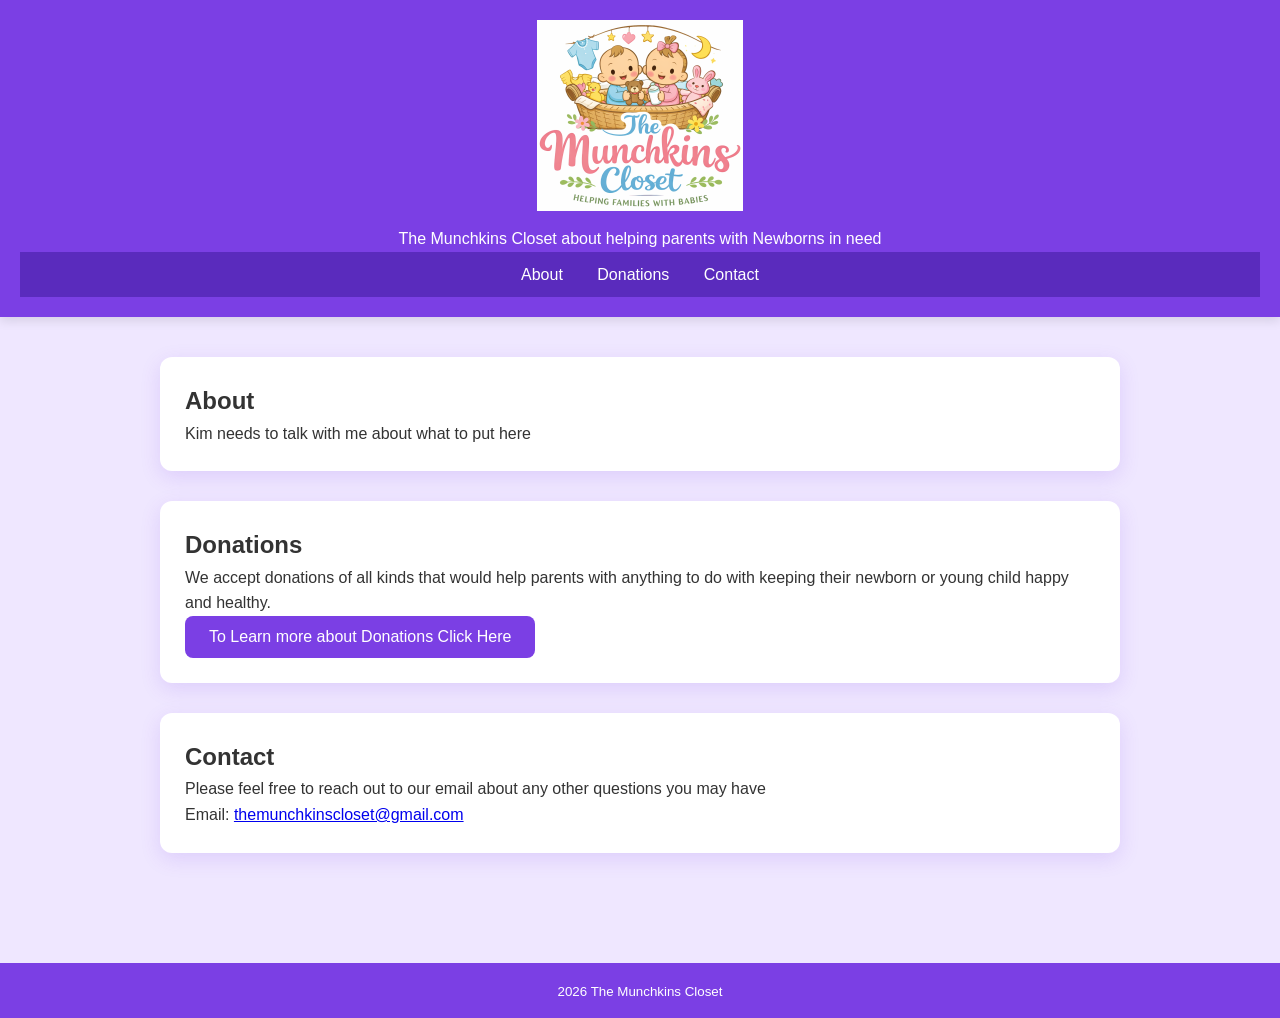
<file: index.html>
<!doctype html>
<html lang="en">
  <head>
    <meta charset="UTF-8" />
    <meta name="viewport" content="width=device-width, initial-scale=1.0" />
    <title>The Munchkins Closet</title>
    <link rel="stylesheet" href="style.css" />
  </head>
  <body>
    <header class="container">
      <h1>
        <a href=" ">
          <img src="TheMunchkinsCloset.png" alt="The Munchkins Closet">
        </a>
      </h1>
      <p class="tagline">The Munchkins Closet about helping parents with Newborns in need</p>
      <nav class="nav">
        <a href="#About">About</a>
        <a href="#Donations">Donations</a>
        <a href="#Contact">Contact</a>
      </nav>
    </header>

    <main class="container">

      <section id="About" class="card">
        <h2>About</h2>
        <p>
          Kim needs to talk with me about what to put here 
        </p>
      </section>

      <section id="Donations" class="card">
        <h2>Donations</h2>
        <p>
          We accept donations of all kinds that would help parents with anything to do with keeping their newborn or young child happy and healthy. 
        </p>
        <p>
          <a href="Donations/">
            <button type="button">
              To Learn more about Donations Click Here
            </button>
          </a>
        </p>
      </section>

      <section id="Contact" class="card">
        <h2>Contact</h2>
        <p>Please feel free to reach out to our email about any other questions you may have </p>
        <p>Email: <a href="mailto:themunchkinscloset@gmail.com">themunchkinscloset@gmail.com</a></p>
      </section>
    </main>

    <footer class="container footer">
      <small>2026 The Munchkins Closet</small>
    </footer>
    
  </body>
</html>
</file>
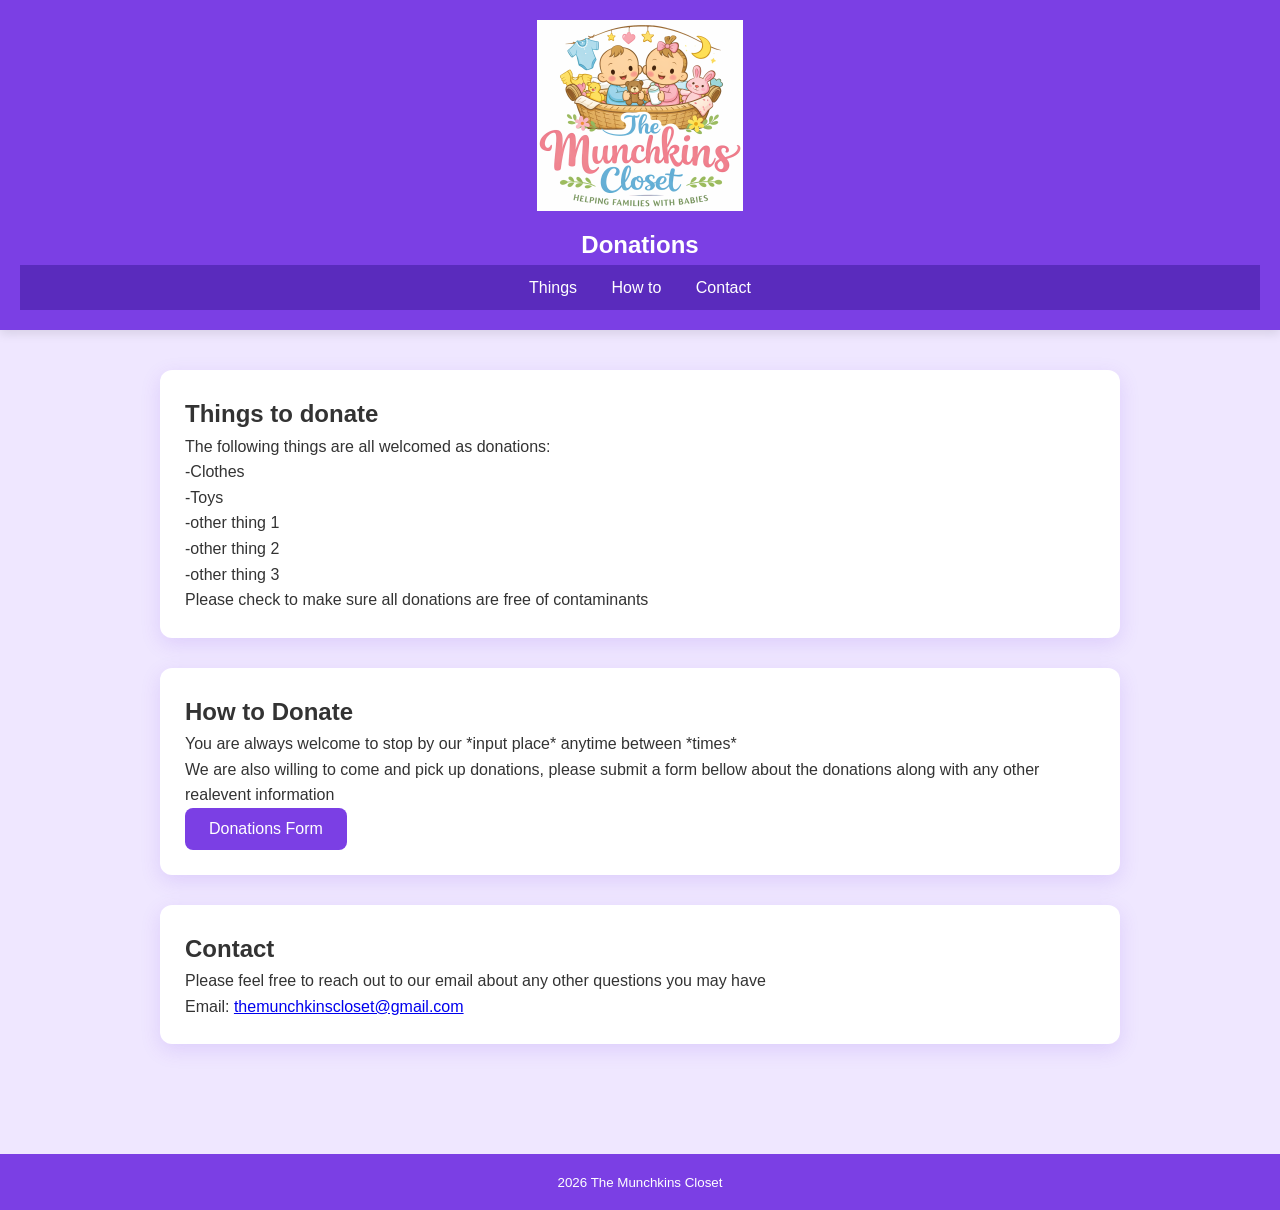
<file: Donations/index.html>
<!doctype html>
<html lang="en">
  <head>
    <meta charset="UTF-8" />
    <meta name="viewport" content="width=device-width, initial-scale=1.0" />
    <title>The Munchkins Closet</title>
    <link rel="stylesheet" href="style.css" />
  </head>
  <body>
    <header class="container">
      <h1>
        <a href="../">
          <img src="TheMunchkinsCloset.png" alt="The Munchkins Closet">
        </a>
      </h1>
      <h2>
        Donations
      </h2>
      <nav class="nav">
        <a href="#Things to Donate">Things</a>
        <a href="#How to donate">How to</a>
        <a href="#Contact">Contact</a>
      </nav>
    </header>

    <main class="container">

      <section id="Things to Donate" class="card">
        <h2>Things to donate</h2>
        <p>The following things are all welcomed as donations:</p>
        <p>-Clothes</p>
        <p>-Toys</p>
        <p>-other thing 1</p>
        <p>-other thing 2</p>
        <p>-other thing 3</p>
        <p>Please check to make sure all donations are free of contaminants</p>
      </section>

      <section id="How to donate" class="card">
        <h2>How to Donate</h2>
        <p>You are always welcome to stop by our *input place* anytime between *times*</p>
        <p>We are also willing to come and pick up donations, please submit a form bellow about the donations along with any other realevent information</p>
        <a href="https://forms.gle/UfUoprhWNyfJGEbr9" target="_blank" rel="noopener">
          <button type="button">Donations Form</button>
        </a>
      </section>

      <section id="Contact" class="card">
        <h2>Contact</h2>
        <p>Please feel free to reach out to our email about any other questions you may have </p>
        <p>Email: <a href="mailto:themunchkinscloset@gmail.com">themunchkinscloset@gmail.com</a></p>
      </section>

    </main>

    <footer class="container footer">
      <small>2026 The Munchkins Closet</small>
    </footer>
    
  </body>
</html>
</file>
<file: style.css>
/* =========================
   THE MUNCHKINS CLOSET
   Purple Theme Stylesheet
========================= */


/* Root Colors */
:root {
    --primary-purple: #7b3fe4;
    --dark-purple: #5a2bbd;
    --light-purple: #efe7ff;
    --accent-pink: #ffb6e6;
    --text-dark: #333;
    --white: #ffffff;
}

/* Global Reset */
* {
    margin: 0;
    padding: 0;
    box-sizing: border-box;
}

body {
    font-family: 'Segoe UI', Tahoma, Geneva, Verdana, sans-serif;
    background-color: var(--light-purple);
    color: var(--text-dark);
    line-height: 1.6;
}

/* Header */
header {
    background: var(--primary-purple);
    color: var(--white);
    padding: 20px;
    text-align: center;
    box-shadow: 0 4px 10px rgba(0,0,0,0.1);
}

header h1 {
    font-size: 2rem;
}

/* Navigation */
nav {
    background: var(--dark-purple);
    padding: 10px;
    text-align: center;
}

nav a {
    color: var(--white);
    text-decoration: none;
    margin: 0 15px;
    font-weight: 500;
    transition: 0.3s ease;
}

nav a:hover {
    color: var(--accent-pink);
}

/* Main Section */
main {
    padding: 40px 20px;
    max-width: 1000px;
    margin: auto;
}

/* Cards / Content Boxes */
.card {
    background: var(--white);
    padding: 25px;
    border-radius: 12px;
    box-shadow: 0 6px 20px rgba(123, 63, 228, 0.15);
    margin-bottom: 30px;
}

/* Buttons */
button,
.btn {
    background: var(--primary-purple);
    color: var(--white);
    border: none;
    padding: 12px 24px;
    border-radius: 8px;
    cursor: pointer;
    font-size: 1rem;
    transition: 0.3s ease;
    text-decoration: none;
    display: inline-block;
}

button:hover,
.btn:hover {
    background: var(--dark-purple);
    transform: translateY(-2px);
}

/* Footer */
footer {
    background: var(--primary-purple);
    color: var(--white);
    text-align: center;
    padding: 15px;
    margin-top: 40px;
}

/* Forms */
input,
textarea {
    width: 100%;
    padding: 10px;
    border-radius: 6px;
    border: 1px solid #ccc;
    margin-top: 5px;
    margin-bottom: 15px;
}

input:focus,
textarea:focus {
    outline: none;
    border-color: var(--primary-purple);
}

/* Responsive */
@media (max-width: 768px) {
    header h1 {
        font-size: 1.5rem;
    }

    nav a {
        display: block;
        margin: 10px 0;
    }

    main {
        padding: 20px;
    }
}
</file>
<file: Donations/style.css>
/* =========================
   THE MUNCHKINS CLOSET
   Purple Theme Stylesheet
========================= */


/* Root Colors */
:root {
    --primary-purple: #7b3fe4;
    --dark-purple: #5a2bbd;
    --light-purple: #efe7ff;
    --accent-pink: #ffb6e6;
    --text-dark: #333;
    --white: #ffffff;
}

/* Global Reset */
* {
    margin: 0;
    padding: 0;
    box-sizing: border-box;
}

body {
    font-family: 'Segoe UI', Tahoma, Geneva, Verdana, sans-serif;
    background-color: var(--light-purple);
    color: var(--text-dark);
    line-height: 1.6;
}

/* Header */
header {
    background: var(--primary-purple);
    color: var(--white);
    padding: 20px;
    text-align: center;
    box-shadow: 0 4px 10px rgba(0,0,0,0.1);
}

header h1 {
    font-size: 2rem;
}

/* Navigation */
nav {
    background: var(--dark-purple);
    padding: 10px;
    text-align: center;
}

nav a {
    color: var(--white);
    text-decoration: none;
    margin: 0 15px;
    font-weight: 500;
    transition: 0.3s ease;
}

nav a:hover {
    color: var(--accent-pink);
}

/* Main Section */
main {
    padding: 40px 20px;
    max-width: 1000px;
    margin: auto;
}

/* Cards / Content Boxes */
.card {
    background: var(--white);
    padding: 25px;
    border-radius: 12px;
    box-shadow: 0 6px 20px rgba(123, 63, 228, 0.15);
    margin-bottom: 30px;
}

/* Buttons */
button,
.btn {
    background: var(--primary-purple);
    color: var(--white);
    border: none;
    padding: 12px 24px;
    border-radius: 8px;
    cursor: pointer;
    font-size: 1rem;
    transition: 0.3s ease;
    text-decoration: none;
    display: inline-block;
}

button:hover,
.btn:hover {
    background: var(--dark-purple);
    transform: translateY(-2px);
}

/* Footer */
footer {
    background: var(--primary-purple);
    color: var(--white);
    text-align: center;
    padding: 15px;
    margin-top: 40px;
}

/* Forms */
input,
textarea {
    width: 100%;
    padding: 10px;
    border-radius: 6px;
    border: 1px solid #ccc;
    margin-top: 5px;
    margin-bottom: 15px;
}

input:focus,
textarea:focus {
    outline: none;
    border-color: var(--primary-purple);
}

/* Responsive */
@media (max-width: 768px) {
    header h1 {
        font-size: 1.5rem;
    }

    nav a {
        display: block;
        margin: 10px 0;
    }

    main {
        padding: 20px;
    }
}
</file>
